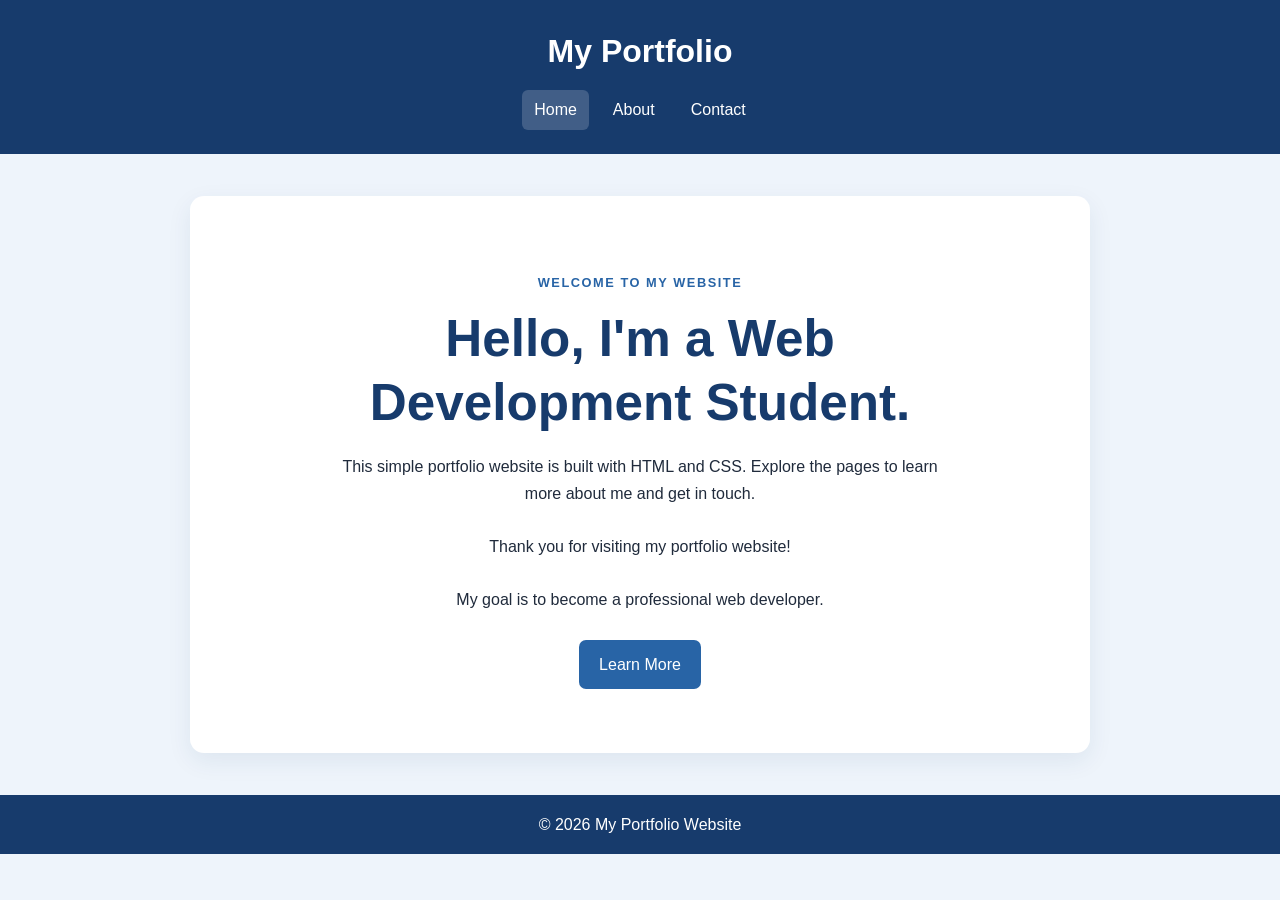
<file: index.html>
<!DOCTYPE html>
<html lang="en">
<head>
  <meta charset="UTF-8">
  <meta name="viewport" content="width=device-width, initial-scale=1.0">
  <title>My Portfolio | Home</title>
  <link rel="stylesheet" href="style.css">
</head>
<body>
  <header>
    <h1>My Portfolio</h1>
    <nav aria-label="Main navigation">
      <a href="index.html" aria-current="page">Home</a>
      <a href="about.html">About</a>
      <a href="contact.html">Contact</a>
    </nav>
  </header>

  <main class="hero">
    <p class="eyebrow">WELCOME TO MY WEBSITE</p>
    <h2>Hello, I'm a Web Development Student.</h2>
    <p>This simple portfolio website is built with HTML and CSS. Explore the pages to learn more about me and get in touch.</p>
    <p>Thank you for visiting my portfolio website!</p>
    <p>My goal is to become a professional web developer.</p>
    <a class="button" href="about.html">Learn More</a>
  </main>

  <footer><p>&copy; 2026 My Portfolio Website</p></footer>
</body>
</html>
</file>
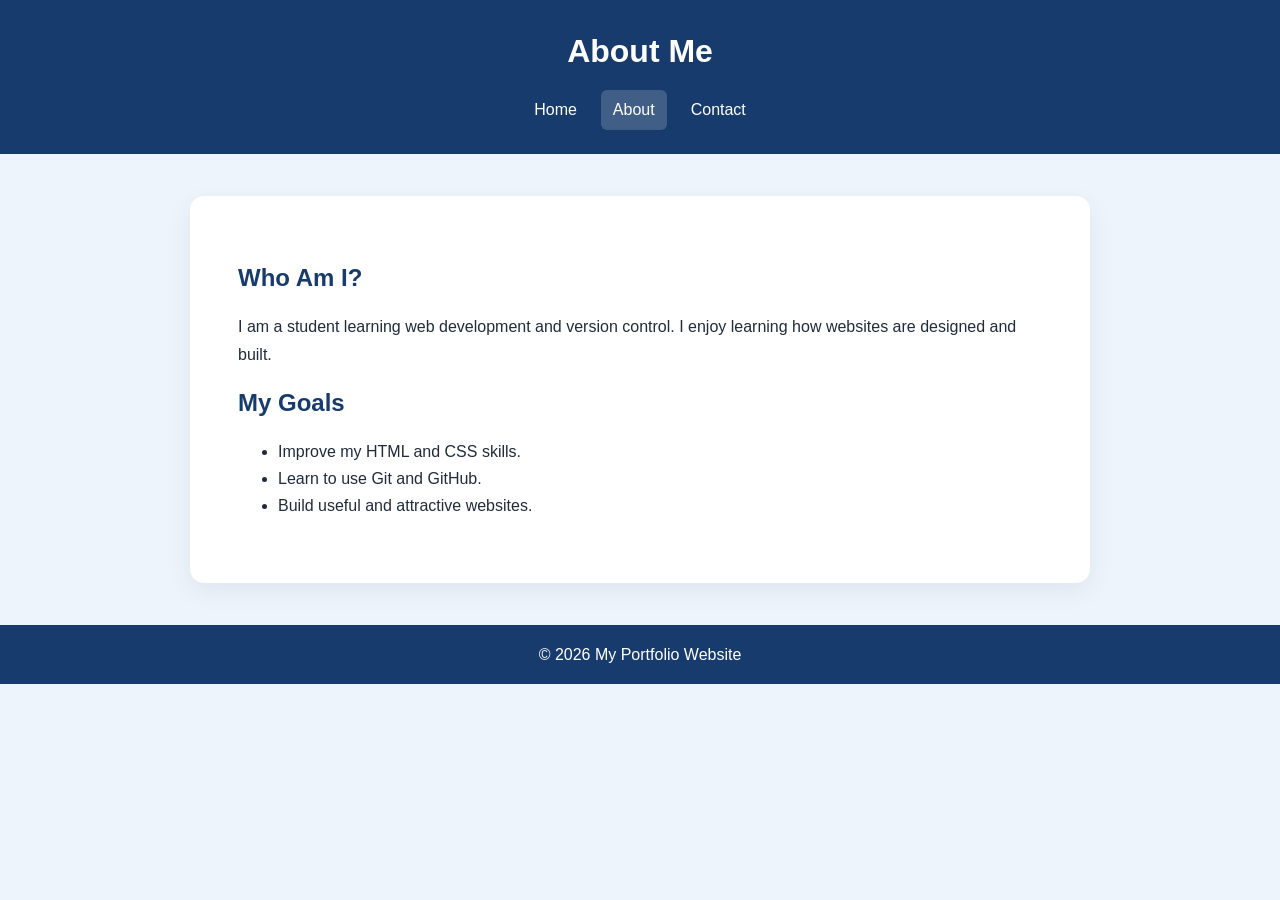
<file: about.html>
<!DOCTYPE html>
<html lang="en">
<head>
  <meta charset="UTF-8">
  <meta name="viewport" content="width=device-width, initial-scale=1.0">
  <title>My Portfolio | About</title>
  <link rel="stylesheet" href="style.css">
</head>
<body>
  <header>
    <h1>About Me</h1>
    <nav aria-label="Main navigation">
      <a href="index.html">Home</a>
      <a href="about.html" aria-current="page">About</a>
      <a href="contact.html">Contact</a>
    </nav>
  </header>

  <main class="content">
    <h2>Who Am I?</h2>
    <p>I am a student learning web development and version control. I enjoy learning how websites are designed and built.</p>
    <h2>My Goals</h2>
    <ul>
      <li>Improve my HTML and CSS skills.</li>
      <li>Learn to use Git and GitHub.</li>
      <li>Build useful and attractive websites.</li>
    </ul>
  </main>

  <footer><p>&copy; 2026 My Portfolio Website</p></footer>
</body>
</html>
</file>
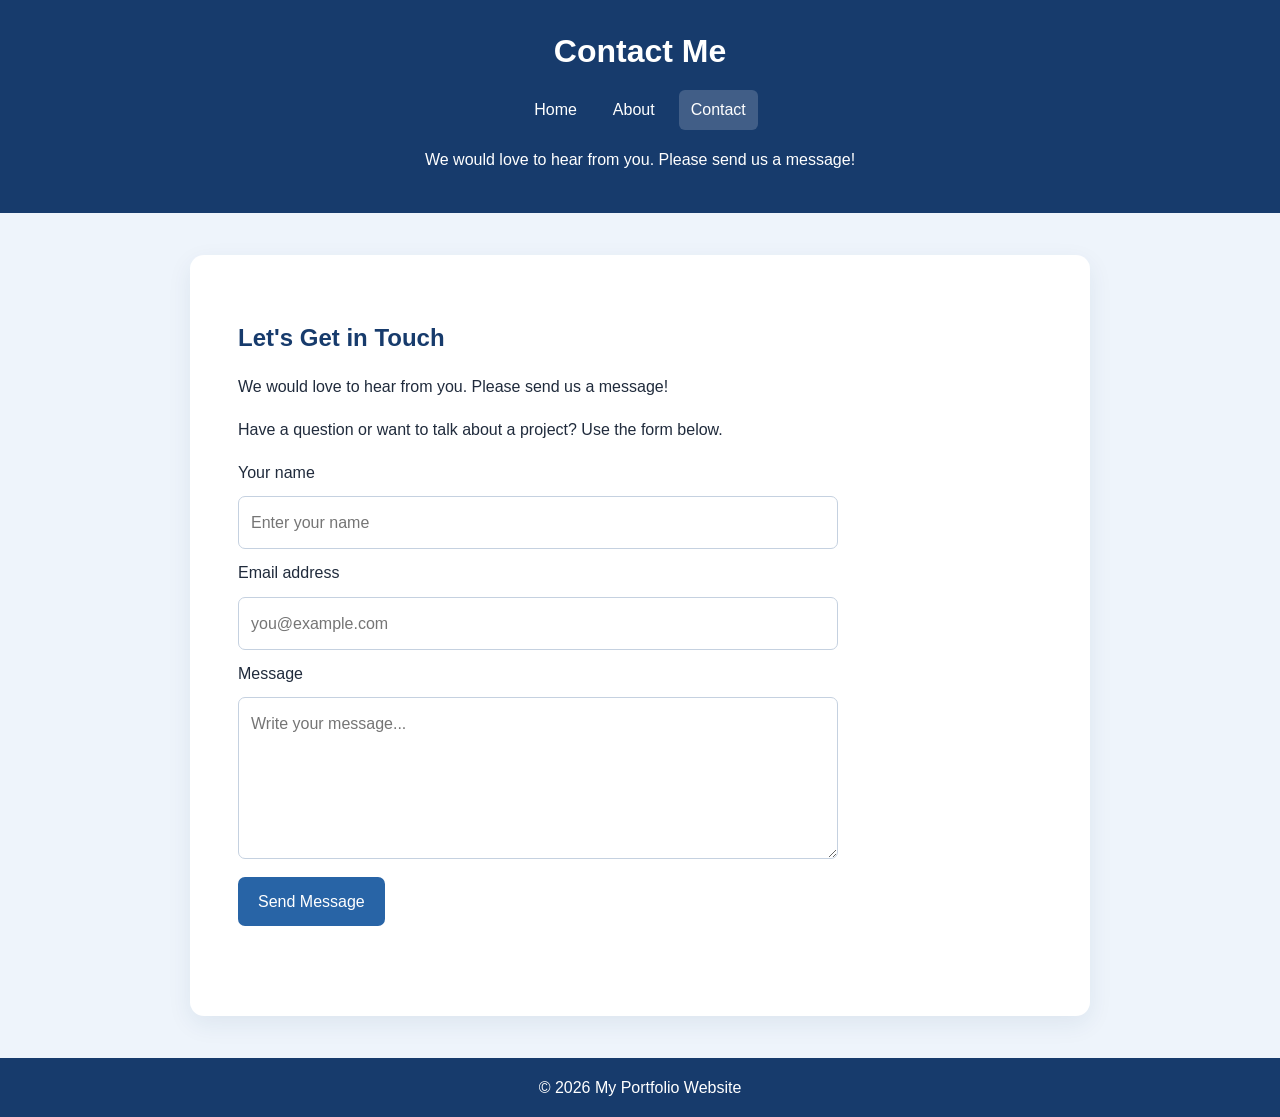
<file: contact.html>
<!DOCTYPE html>
<html lang="en">
<head>
  <meta charset="UTF-8">
  <meta name="viewport" content="width=device-width, initial-scale=1.0">
  <title>My Portfolio | Contact</title>
  <link rel="stylesheet" href="style.css">
</head>
<body>
  <header>
    <h1>Contact Me</h1>
    <nav aria-label="Main navigation">
      <a href="index.html">Home</a>
      <a href="about.html">About</a>
      <a href="contact.html" aria-current="page">Contact</a>
    </nav>
  <p>We would love to hear from you. Please send us a message!</p>
  </header>

  <main class="content">
    <h2>Let's Get in Touch</h2>
    <p>We would love to hear from you. Please send us a message!</p>
    <p>Have a question or want to talk about a project? Use the form below.</p>
    <form action="#" method="get" onsubmit="event.preventDefault(); document.getElementById('form-message').textContent='Thanks! This sample form is for demonstration and does not send messages yet.';">
      <label for="name">Your name</label>
      <input id="name" name="name" type="text" placeholder="Enter your name" required>

      <label for="email">Email address</label>
      <input id="email" name="email" type="email" placeholder="you@example.com" required>

      <label for="message">Message</label>
      <textarea id="message" name="message" rows="5" placeholder="Write your message..." required></textarea>

      <button class="button" type="submit">Send Message</button>
      <p id="form-message" role="status" aria-live="polite"></p>
    </form>
  </main>

  <footer><p>&copy; 2026 My Portfolio Website</p></footer>
</body>
</html>
</file>
<file: style.css>
* {
  box-sizing: border-box;
}

:root {
  --navy: #173b6c;
  --blue: #2864a6;
  --pale: #eef4fb;
  --text: #202b3c;
}

body {
  margin: 0;
  font-family: Arial, Helvetica, sans-serif;
  line-height: 1.7;
  color: var(--text);
  background: var(--pale);
}

header {
  padding: 24px 16px;
  text-align: center;
  color: white;
  background: var(--navy);
}

header h1 {
  margin: 0 0 12px;
}

nav {
  display: flex;
  justify-content: center;
  flex-wrap: wrap;
  gap: 12px;
}

nav a {
  color: white;
  text-decoration: none;
  padding: 6px 12px;
  border-radius: 6px;
}

nav a:hover,
nav a[aria-current="page"] {
  background: rgba(255, 255, 255, 0.18);
}

.hero,
.content {
  width: min(900px, calc(100% - 32px));
  margin: 42px auto;
  padding: clamp(24px, 5vw, 48px);
  background: white;
  border-radius: 14px;
  box-shadow: 0 8px 24px rgba(23, 59, 108, 0.08);
}

.hero {
  text-align: center;
  padding-top: 64px;
  padding-bottom: 64px;
}

.eyebrow {
  color: var(--blue);
  font-size: 0.8rem;
  font-weight: bold;
  letter-spacing: 0.12em;
}

h2 {
  line-height: 1.25;
  color: var(--navy);
}

.hero h2 {
  max-width: 650px;
  margin: 12px auto;
  font-size: clamp(2rem, 5vw, 3.2rem);
}

.hero p:not(.eyebrow) {
  max-width: 620px;
  margin: 18px auto 26px;
}

.button {
  display: inline-block;
  border: 0;
  border-radius: 7px;
  padding: 11px 20px;
  color: white;
  background: var(--blue);
  text-decoration: none;
  font: inherit;
  cursor: pointer;
}

.button:hover {
  background: var(--navy);
}

form {
  display: grid;
  gap: 10px;
  max-width: 600px;
}

input,
textarea {
  width: 100%;
  padding: 12px;
  border: 1px solid #c5d1e0;
  border-radius: 7px;
  font: inherit;
}

textarea {
  resize: vertical;
}

form .button {
  justify-self: start;
  margin-top: 8px;
}

footer {
  padding: 16px;
  text-align: center;
  color: white;
  background: var(--navy);
}

footer p {
  margin: 0;
}
</file>
